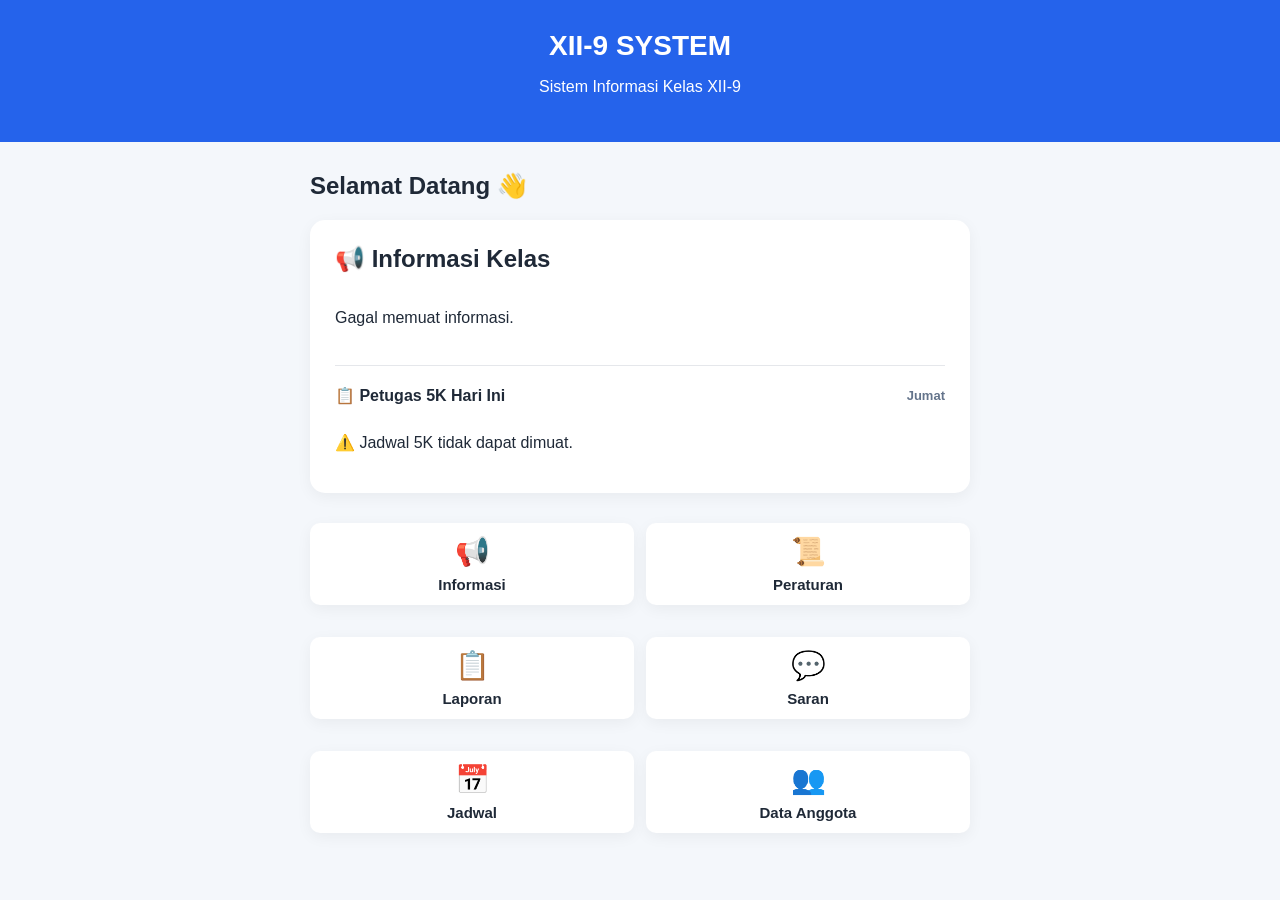
<file: index.html>
<!DOCTYPE html>
<html lang="id">

<head>
    <meta charset="UTF-8">

    <meta name="viewport"
          content="width=device-width, initial-scale=1.0">

    <title>XII-9 System</title>

    <link rel="stylesheet" href="style.css">
</head>

<body>

    <header>
        <h1>XII-9 SYSTEM</h1>
        <p>Sistem Informasi Kelas XII-9</p>
    </header>

    <main>

  

        <h2>Selamat Datang 👋</h2>

  <section class="welcome">

    <h2>📢 Informasi Kelas</h2>

    <div id="daftar-informasi"></div>

    <div class="petugas-5k">

        <div class="petugas-5k-header">
            <h3>📋 Petugas 5K Hari Ini</h3>
            <span id="hari-5k"></span>
        </div>

        <div id="petugas-5k">
            <p>⏳ Memuat jadwal...</p>
        </div>

    </div>

  </section>


    <section class="menu">

        <a href="informasi.html" class="menu-button">
    <span>📢</span>
    Informasi
        </a>

        <a href="peraturan.html" class="menu-button">
    <span>📜</span>
    Peraturan
        </a>
      
    <a href="laporan.html" class="menu-button" id="laporanMenu">
    <span>📋</span>
    Laporan
    </a>

<a href="saran.html" class="menu-button">
    <span>💬</span> Saran
</a>

      <a href="jadwal.html" class="menu-button">
    <span>📅</span>
    Jadwal
      </a>

      <a href="anggota.html" class="menu-button">
    <span>👥</span>
    Data Anggota
      </a>

    </section>

    </main>

<script>
const laporanMenu = document.getElementById("laporanMenu");

let timerAdmin = null;
let adminLongPress = false;

const KODE_ADMIN = "2308";


function mulaiAdmin() {

    adminLongPress = false;

    timerAdmin = setTimeout(function () {

        adminLongPress = true;

        tampilkanLoginAdmin();

    }, 5000);
}


function batalAdmin() {

    if (timerAdmin !== null) {

        clearTimeout(timerAdmin);

        timerAdmin = null;

    }
}


function tampilkanLoginAdmin() {

    if (document.getElementById("adminLoginOverlay")) {
        return;
    }


    const overlay = document.createElement("div");

    overlay.id = "adminLoginOverlay";

    overlay.innerHTML = `
        <div class="admin-login-card">

            <div class="admin-icon">
                🔐
            </div>

            <h2>Admin XII-9</h2>

            <p class="admin-subtitle">
                Masukkan kode untuk membuka menu admin
            </p>

            <input
                id="adminCodeInput"
                type="password"
                maxlength="4"
                autocomplete="off"
                placeholder="••••"
            >

            <p id="adminError"></p>

            <div class="admin-buttons">

                <button
                    type="button"
                    id="adminCancel"
                >
                    Batal
                </button>

                <button
                    type="button"
                    id="adminLogin"
                >
                    Masuk
                </button>

            </div>

        </div>
    `;

    document.body.appendChild(overlay);


    const input =
        document.getElementById("adminCodeInput");

    const login =
        document.getElementById("adminLogin");

    const cancel =
        document.getElementById("adminCancel");

    const error =
        document.getElementById("adminError");


    setTimeout(function () {
        input.focus();
    }, 50);


    login.addEventListener("click", function () {

        const kode =
            input.value.trim().toUpperCase();


        if (kode === KODE_ADMIN) {

            overlay.remove();

            tampilkanKonsekuensi();

        } else {

            error.textContent =
                "Kode admin salah.";

            input.value = "";

            input.focus();

        }

    });


    input.addEventListener("keydown", function (event) {

        if (event.key === "Enter") {

            login.click();

        }

    });


    cancel.addEventListener("click", function () {

        overlay.remove();

        adminLongPress = false;

    });

}


function tampilkanKonsekuensi() {

    // Hapus semua menu konsekuensi yang mungkin tersisa
    document.querySelectorAll(".konsekuensi-menu").forEach(function(menu) {
        menu.remove();
    });

    const menu = document.createElement("a");

    menu.className = "menu-button konsekuensi-menu";

    menu.href = "admin.html";

    menu.innerHTML = `
        <span>⚠️</span>
        Konsekuensi
    `;

    laporanMenu.parentNode.appendChild(menu);
      }


/* =========================
   HP
   ========================= */

laporanMenu.addEventListener(
    "touchstart",
    mulaiAdmin
);

laporanMenu.addEventListener(
    "touchend",
    function () {
        batalAdmin();
    }
);


/* =========================
   KOMPUTER
   ========================= */

laporanMenu.addEventListener(
    "mousedown",
    mulaiAdmin
);

laporanMenu.addEventListener(
    "mouseup",
    function () {
        batalAdmin();
    }
);


/* =========================
   CEGAH LAPORAN
   ========================= */

laporanMenu.addEventListener(
    "click",
    function (event) {

        if (adminLongPress) {

            event.preventDefault();

            adminLongPress = false;

        }

    }
);

      </script>
  
<script src="script.js"></script>
  
</body>

</html>
</file>
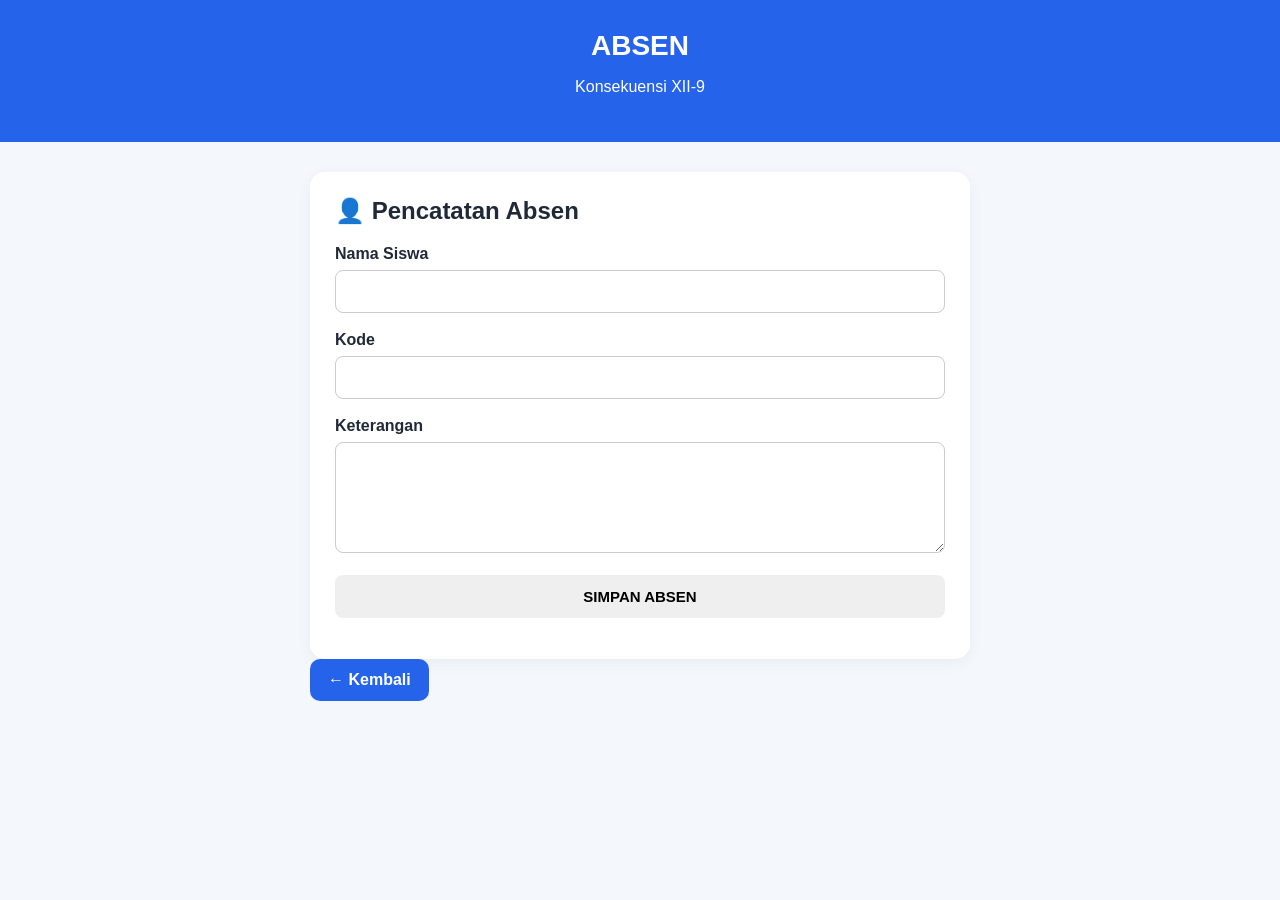
<file: absen.html>
<!DOCTYPE html>
<html lang="id">

<head>
    <meta charset="UTF-8">
    <meta name="viewport" content="width=device-width, initial-scale=1.0">

    <title>Absen - XII-9</title>

    <link rel="stylesheet" href="style.css">
</head>

<body>

<header>
    <h1>ABSEN</h1>
    <p>Konsekuensi XII-9</p>
</header>

<main>

    <section class="welcome laporan-section">

        <h2>👤 Pencatatan Absen</h2>

        <form id="absenForm">

            <div class="form-group">

                <label for="nama">
                    Nama Siswa
                </label>

                <input
                    type="text"
                    id="nama"
                    required
                >

            </div>


            <div class="form-group">

                <label for="kode">
                    Kode
                </label>

                <input
                    type="text"
                    id="kode"
                    required
                >

            </div>


            <div class="form-group">

                <label for="keterangan">
                    Keterangan
                </label>

                <textarea
                    id="keterangan"
                    rows="5"
                    required
                ></textarea>

            </div>


            <button
                type="submit"
                class="submit-button"
            >
                SIMPAN ABSEN
            </button>

        </form>

        <p
            id="status"
            class="form-status"
        ></p>

    </section>


    <a href="admin.html" class="back-button">
        ← Kembali
    </a>

</main>

<script src="absen.js"></script>

</body>

</html>
</file>
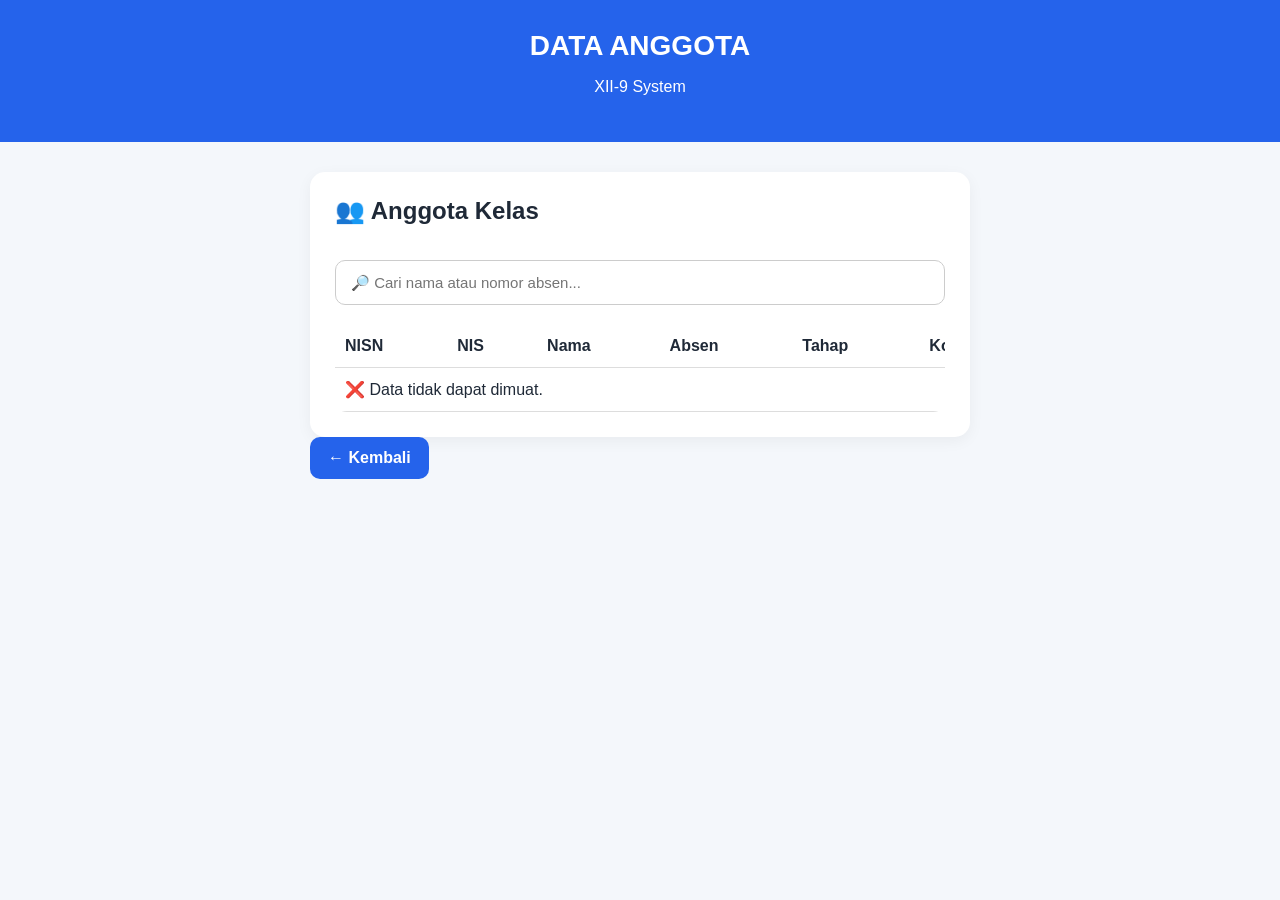
<file: anggota.html>
<!DOCTYPE html>
<html lang="id">

<head>
    <meta charset="UTF-8">

    <meta name="viewport"
          content="width=device-width, initial-scale=1.0">

    <title>Data Anggota - XII-9</title>

    <link rel="stylesheet" href="style.css">

    <style>
        .anggota-section {
            max-width: 1000px;
            margin: auto;
        }

        .search-box {
            width: 100%;
            box-sizing: border-box;
            padding: 13px 15px;
            margin: 15px 0 20px;
            border: 1px solid #ccc;
            border-radius: 10px;
            font-size: 15px;
            font-family: inherit;
        }

        .table-container {
            width: 100%;
            overflow-x: auto;
            border-radius: 12px;
        }

        .anggota-table {
            width: 100%;
            min-width: 700px;
            border-collapse: collapse;
            background: white;
        }

        .anggota-table th,
        .anggota-table td {
            padding: 12px 10px;
            border-bottom: 1px solid #ddd;
            text-align: left;
            white-space: nowrap;
        }

        .anggota-table th {
            font-weight: bold;
        }

        .anggota-table td:nth-child(4),
        .anggota-table td:nth-child(5) {
            text-align: center;
        }

        .kode {
            font-weight: bold;
        }

        .loading {
            text-align: center;
            padding: 25px;
        }

        .error {
            text-align: center;
            padding: 20px;
        }
    </style>
</head>

<body>

<header>
    <h1>DATA ANGGOTA</h1>
    <p>XII-9 System</p>
</header>

<main>

    <section class="welcome anggota-section">

        <h2>👥 Anggota Kelas</h2>

        <input
            type="text"
            id="searchInput"
            class="search-box"
            placeholder="🔎 Cari nama atau nomor absen..."
            autocomplete="off"
        >

        <div class="table-container">

            <table class="anggota-table">

                <thead>
                    <tr>
                        <th>NISN</th>
                        <th>NIS</th>
                        <th>Nama</th>
                        <th>Absen</th>
                        <th>Tahap</th>
                        <th>Kode</th>
                    </tr>
                </thead>

                <tbody id="anggotaBody">

                    <tr>
                        <td colspan="6" class="loading">
                            ⏳ Memuat data anggota...
                        </td>
                    </tr>

                </tbody>

            </table>

        </div>

    </section>

    <a href="index.html" class="back-button">
        ← Kembali
    </a>

</main>


<script>

const CSV_URL =
"https://docs.google.com/spreadsheets/d/e/2PACX-1vRytmifJ1_BZqMG9_Lz482s6kX68e4Dd_9plzh8ykOf6il63D7oG1me2ww8IDrVektTl2okPz_RR0V0/pub?gid=0&single=true&output=csv";


const anggotaBody =
document.getElementById("anggotaBody");

const searchInput =
document.getElementById("searchInput");


let dataAnggota = [];


/* =========================
   PARSE CSV
========================= */

function parseCSV(text) {

    const rows = [];

    let row = [];
    let cell = "";
    let insideQuotes = false;

    for (let i = 0; i < text.length; i++) {

        const char = text[i];
        const next = text[i + 1];

        if (char === '"' && insideQuotes && next === '"') {

            cell += '"';
            i++;

        } else if (char === '"') {

            insideQuotes = !insideQuotes;

        } else if (char === "," && !insideQuotes) {

            row.push(cell);
            cell = "";

        } else if (
            (char === "\n" || char === "\r") &&
            !insideQuotes
        ) {

            if (char === "\r" && next === "\n") {
                i++;
            }

            row.push(cell);
            rows.push(row);

            row = [];
            cell = "";

        } else {

            cell += char;

        }
    }

    if (cell !== "" || row.length > 0) {

        row.push(cell);
        rows.push(row);

    }

    return rows;
}


/* =========================
   LOAD DATA
========================= */

async function loadData() {

    try {

        const response =
            await fetch(CSV_URL);

        if (!response.ok) {
            throw new Error("Gagal mengambil data.");
        }

        const text =
            await response.text();

        const rows =
            parseCSV(text);

        if (rows.length < 2) {
            throw new Error("Data kosong.");
        }


        /*
         * Baris pertama = header
         * Baris berikutnya = data
         */

        dataAnggota =
            rows.slice(1)
                .filter(row => row.length >= 6)
                .map(row => ({

                    nisn: row[0].trim(),
                    nis: row[1].trim(),
                    nama: row[2].trim(),
                    absen: row[3].trim(),
                    tahap: row[4].trim(),
                    kode: row[5].trim()

                }));


        tampilkanData(dataAnggota);

    }

    catch (error) {

        console.error(error);

        anggotaBody.innerHTML = `
            <tr>
                <td colspan="6" class="error">
                    ❌ Data tidak dapat dimuat.
                </td>
            </tr>
        `;

    }

}


/* =========================
   TAMPILKAN DATA
========================= */

function tampilkanData(data) {

    if (data.length === 0) {

        anggotaBody.innerHTML = `
            <tr>
                <td colspan="6" class="error">
                    Data tidak ditemukan.
                </td>
            </tr>
        `;

        return;
    }


    anggotaBody.innerHTML =
        data.map(anggota => `

            <tr>

                <td>${escapeHTML(anggota.nisn)}</td>

                <td>${escapeHTML(anggota.nis)}</td>

                <td>
                    ${escapeHTML(anggota.nama)}
                </td>

                <td>
                    ${escapeHTML(anggota.absen)}
                </td>

                <td>
                    ${escapeHTML(anggota.tahap || "0")}
                </td>

                <td class="kode">
                    ${escapeHTML(anggota.kode || "—")}
                </td>

            </tr>

        `).join("");

}


/* =========================
   PENCARIAN
========================= */

searchInput.addEventListener(
    "input",
    function () {

        const keyword =
            this.value
                .trim()
                .toLowerCase();

        const hasil =
            dataAnggota.filter(anggota =>

                anggota.nama
                    .toLowerCase()
                    .includes(keyword)

                ||

                anggota.absen
                    .toLowerCase()
                    .includes(keyword)

            );

        tampilkanData(hasil);

    }
);


/* =========================
   KEAMANAN HTML
========================= */

function escapeHTML(value) {

    return String(value)
        .replace(/&/g, "&amp;")
        .replace(/</g, "&lt;")
        .replace(/>/g, "&gt;")
        .replace(/"/g, "&quot;")
        .replace(/'/g, "&#039;");

}


/* =========================
   MULAI
========================= */

loadData();

</script>

</body>

</html>
</file>
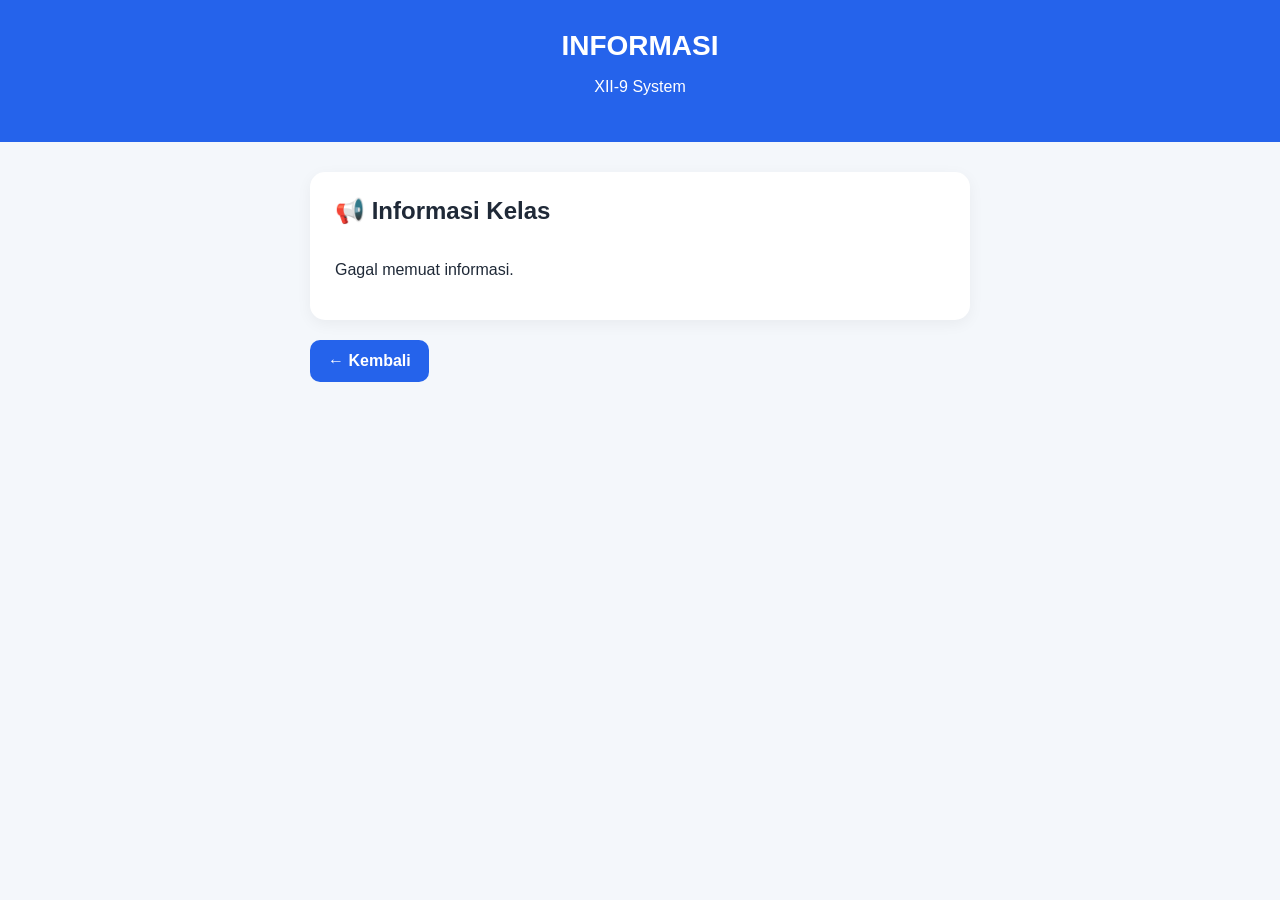
<file: informasi.html>
<!DOCTYPE html>
<html lang="id">

<head>
    <meta charset="UTF-8">

    <meta name="viewport"
          content="width=device-width, initial-scale=1.0">

    <title>Informasi - XII-9</title>

    <link rel="stylesheet" href="style.css">
</head>

<body>

    <header>
        <h1>INFORMASI</h1>
        <p>XII-9 System</p>
    </header>

    <main>

        <section class="welcome">

            <h2>📢 Informasi Kelas</h2>

            <div id="daftar-informasi"></div>

        </section>

        <a href="index.html" class="back-button">
            ← Kembali
        </a>

    </main>

<script src="script.js"></script>
  
</body>

</html>
</file>
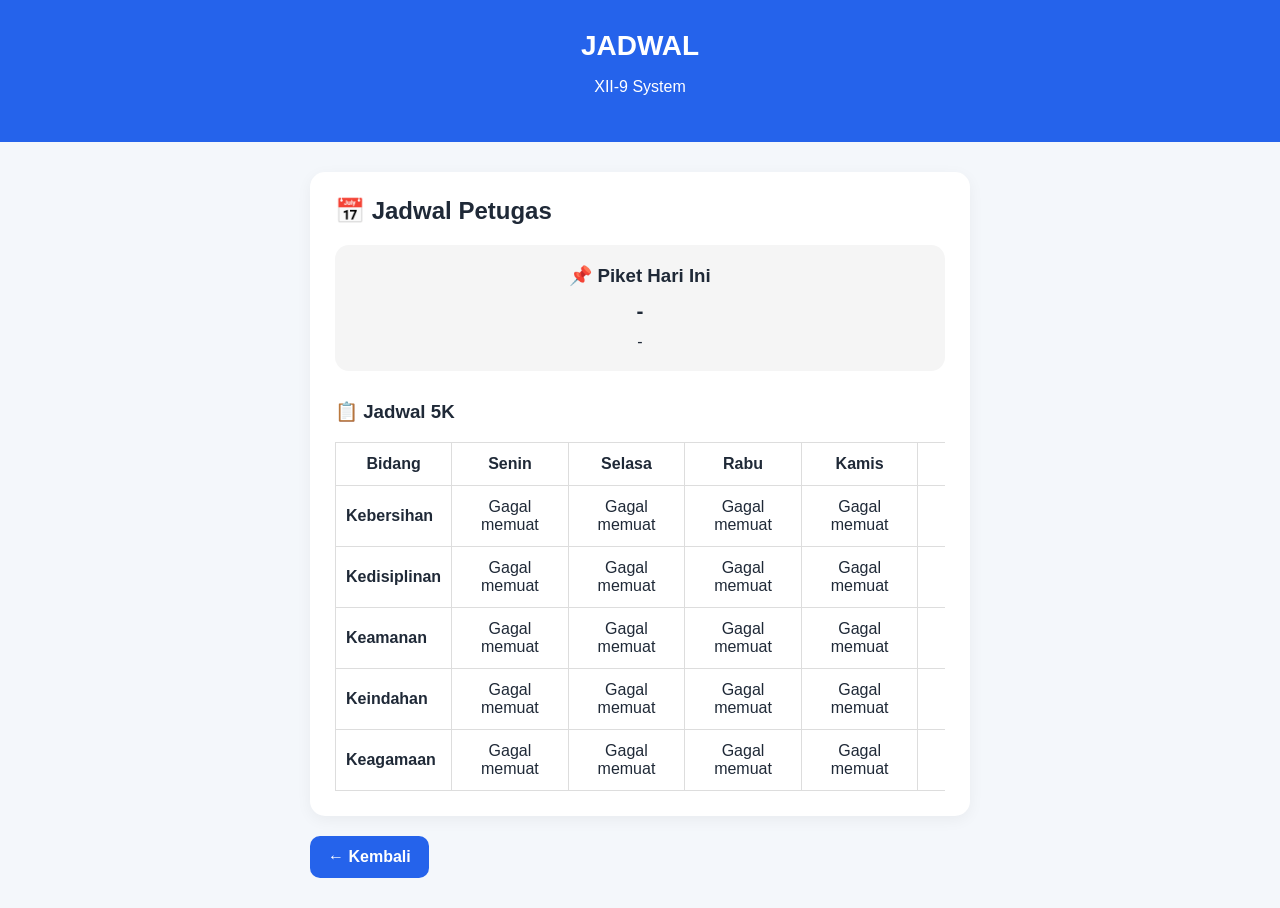
<file: jadwal.html>
<!DOCTYPE html>
<html lang="id">

<head>
    <meta charset="UTF-8">

    <meta name="viewport"
          content="width=device-width, initial-scale=1.0">

    <title>Jadwal - XII-9</title>

    <link rel="stylesheet" href="style.css">
</head>

<body>

    <header>
        <h1>JADWAL</h1>
        <p>XII-9 System</p>
    </header>

    <main>

        <section class="welcome">

    <h2>📅 Jadwal Petugas</h2>

    <!-- PIKET HARI INI -->
    <div class="piket-today">
        <h3>📌 Piket Hari Ini</h3>
        <strong id="piket-hari">-</strong>
        <span id="piket-anggota">-</span>
    </div>

    <!-- JADWAL 5K -->
    <h3>📋 Jadwal 5K</h3>

    <div class="schedule">

        <table class="schedule-table">

            <thead>
                <tr>
                    <th>Bidang</th>
                    <th>Senin</th>
                    <th>Selasa</th>
                    <th>Rabu</th>
                    <th>Kamis</th>
                    <th>Jumat</th>
                </tr>
            </thead>

            <tbody>

                <tr>
                    <th>Kebersihan</th>
                    <td id="kebersihan-senin">-</td>
                    <td id="kebersihan-selasa">-</td>
                    <td id="kebersihan-rabu">-</td>
                    <td id="kebersihan-kamis">-</td>
                    <td id="kebersihan-jumat">-</td>
                </tr>

                <tr>
                    <th>Kedisiplinan</th>
                    <td id="kedisiplinan-senin">-</td>
                    <td id="kedisiplinan-selasa">-</td>
                    <td id="kedisiplinan-rabu">-</td>
                    <td id="kedisiplinan-kamis">-</td>
                    <td id="kedisiplinan-jumat">-</td>
                </tr>

                <tr>
                    <th>Keamanan</th>
                    <td id="keamanan-senin">-</td>
                    <td id="keamanan-selasa">-</td>
                    <td id="keamanan-rabu">-</td>
                    <td id="keamanan-kamis">-</td>
                    <td id="keamanan-jumat">-</td>
                </tr>

                <tr>
                    <th>Keindahan</th>
                    <td id="keindahan-senin">-</td>
                    <td id="keindahan-selasa">-</td>
                    <td id="keindahan-rabu">-</td>
                    <td id="keindahan-kamis">-</td>
                    <td id="keindahan-jumat">-</td>
                </tr>

                <tr>
                    <th>Keagamaan</th>
                    <td id="keagamaan-senin">-</td>
                    <td id="keagamaan-selasa">-</td>
                    <td id="keagamaan-rabu">-</td>
                    <td id="keagamaan-kamis">-</td>
                    <td id="keagamaan-jumat">-</td>
                </tr>

            </tbody>

        </table>

    </div>

        </section>

        <a href="index.html" class="back-button">
            ← Kembali
        </a>

    </main>

  <script src="jadwal.js"></script>
  
</body>

</html>
</file>
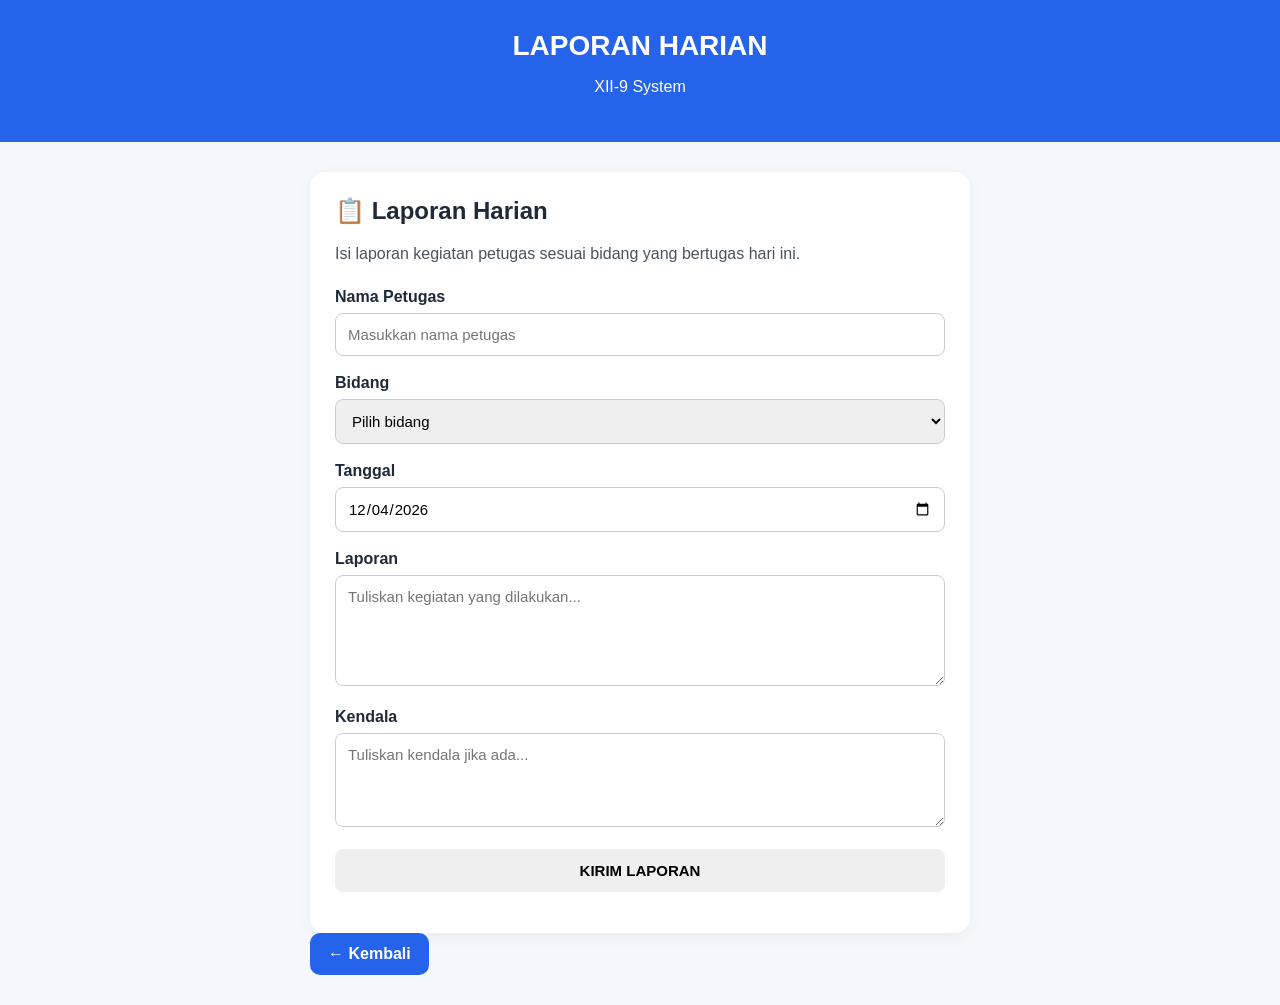
<file: laporan.html>
<!DOCTYPE html>
<html lang="id">

<head>
    <meta charset="UTF-8">

    <meta name="viewport"
          content="width=device-width, initial-scale=1.0">

    <title>Laporan Harian - XII-9</title>

    <link rel="stylesheet" href="style.css">
</head>

<body>

<header>
    <h1>LAPORAN HARIAN</h1>
    <p>XII-9 System</p>
</header>

<main>

    <section class="welcome laporan-section">

        <h2>📋 Laporan Harian</h2>

        <p class="laporan-description">
            Isi laporan kegiatan petugas sesuai bidang yang bertugas hari ini.
        </p>

        <form id="laporanForm">

            <div class="form-group">

                <label for="nama">
                    Nama Petugas
                </label>

                <input
                    type="text"
                    id="nama"
                    name="nama"
                    placeholder="Masukkan nama petugas"
                    autocomplete="name"
                    required
                >

            </div>


            <div class="form-group">

                <label for="bidang">
                    Bidang
                </label>

                <select
                    id="bidang"
                    name="bidang"
                    required
                >

                    <option value="">
                        Pilih bidang
                    </option>

                    <option value="Kebersihan">
                        Kebersihan
                    </option>

                    <option value="Kedisiplinan">
                        Kedisiplinan
                    </option>

                    <option value="Keamanan">
                        Keamanan
                    </option>

                    <option value="Keindahan">
                        Keindahan
                    </option>

                    <option value="Keagamaan">
                        Keagamaan
                    </option>

                </select>

            </div>


            <div class="form-group">

                <label for="tanggal">
                    Tanggal
                </label>

                <input
                    type="date"
                    id="tanggal"
                    name="tanggal"
                    required
                >

            </div>


            <div class="form-group">

                <label for="laporan">
                    Laporan
                </label>

                <textarea
                    id="laporan"
                    name="laporan"
                    rows="5"
                    placeholder="Tuliskan kegiatan yang dilakukan..."
                    required
                ></textarea>

            </div>


            <div class="form-group">

                <label for="kendala">
                    Kendala
                </label>

                <textarea
                    id="kendala"
                    name="kendala"
                    rows="4"
                    placeholder="Tuliskan kendala jika ada..."
                ></textarea>

            </div>


            <button
                type="submit"
                class="submit-button"
            >
                KIRIM LAPORAN
            </button>

        </form>

        <p
            id="status"
            class="form-status"
        ></p>

    </section>


    <a
        href="index.html"
        class="back-button"
    >
        ← Kembali
    </a>

</main>


<script src="laporan.js"></script>

</body>

</html>
</file>
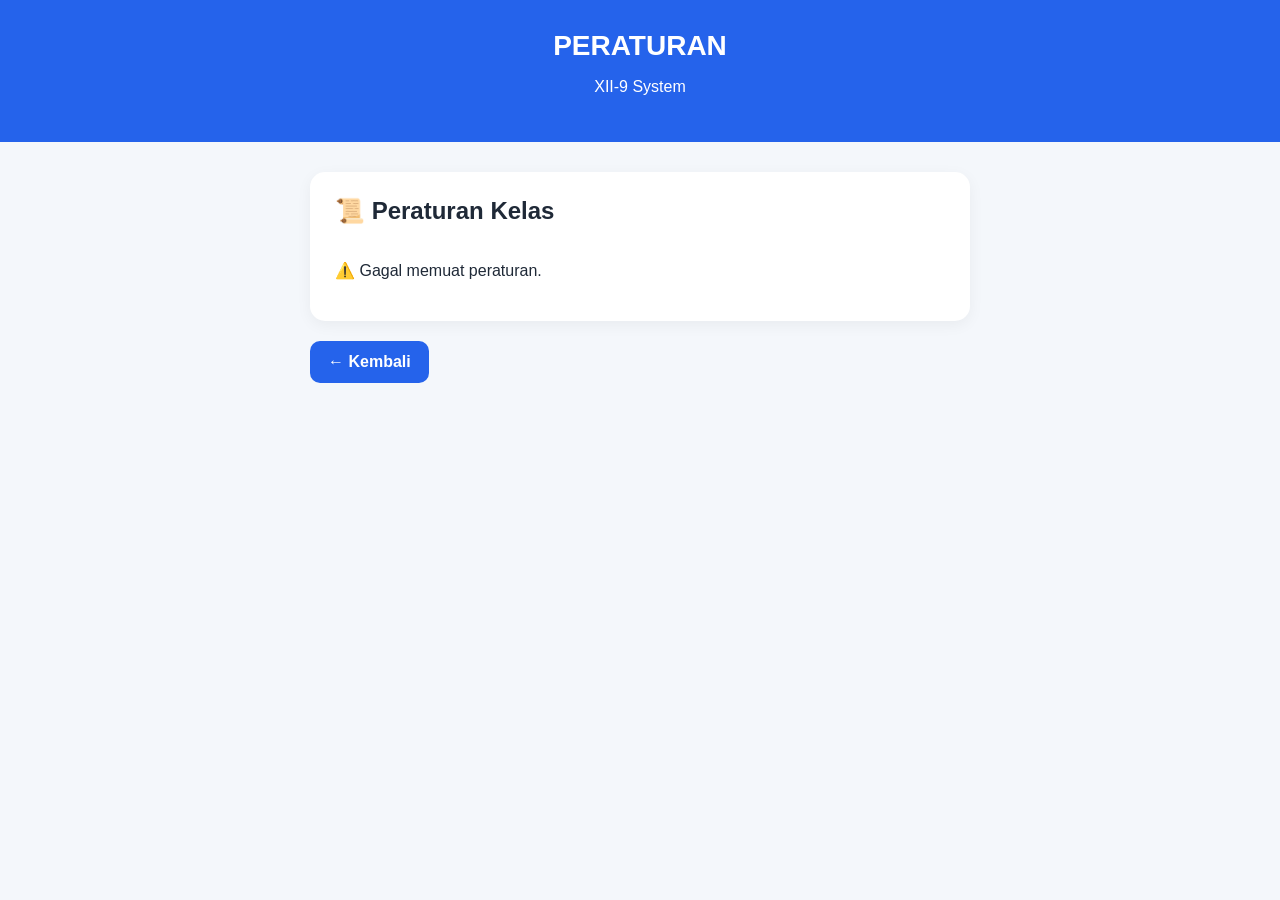
<file: peraturan.html>
<!DOCTYPE html>
<html lang="id">

<head>
    <meta charset="UTF-8">

    <meta name="viewport"
          content="width=device-width, initial-scale=1.0">

    <title>Peraturan - XII-9</title>

    <link rel="stylesheet" href="style.css">
</head>

<body>

    <header>
        <h1>PERATURAN</h1>
        <p>XII-9 System</p>
    </header>

    <main>

        <section class="welcome">

    <h2>📜 Peraturan Kelas</h2>

    <div id="daftar-peraturan">
        <p>Memuat peraturan...</p>
    </div>

        </section>


        <a href="index.html" class="back-button">
            ← Kembali
        </a>

    </main>

<script src="peraturan.js"></script>
  
</body>

</html>
</file>
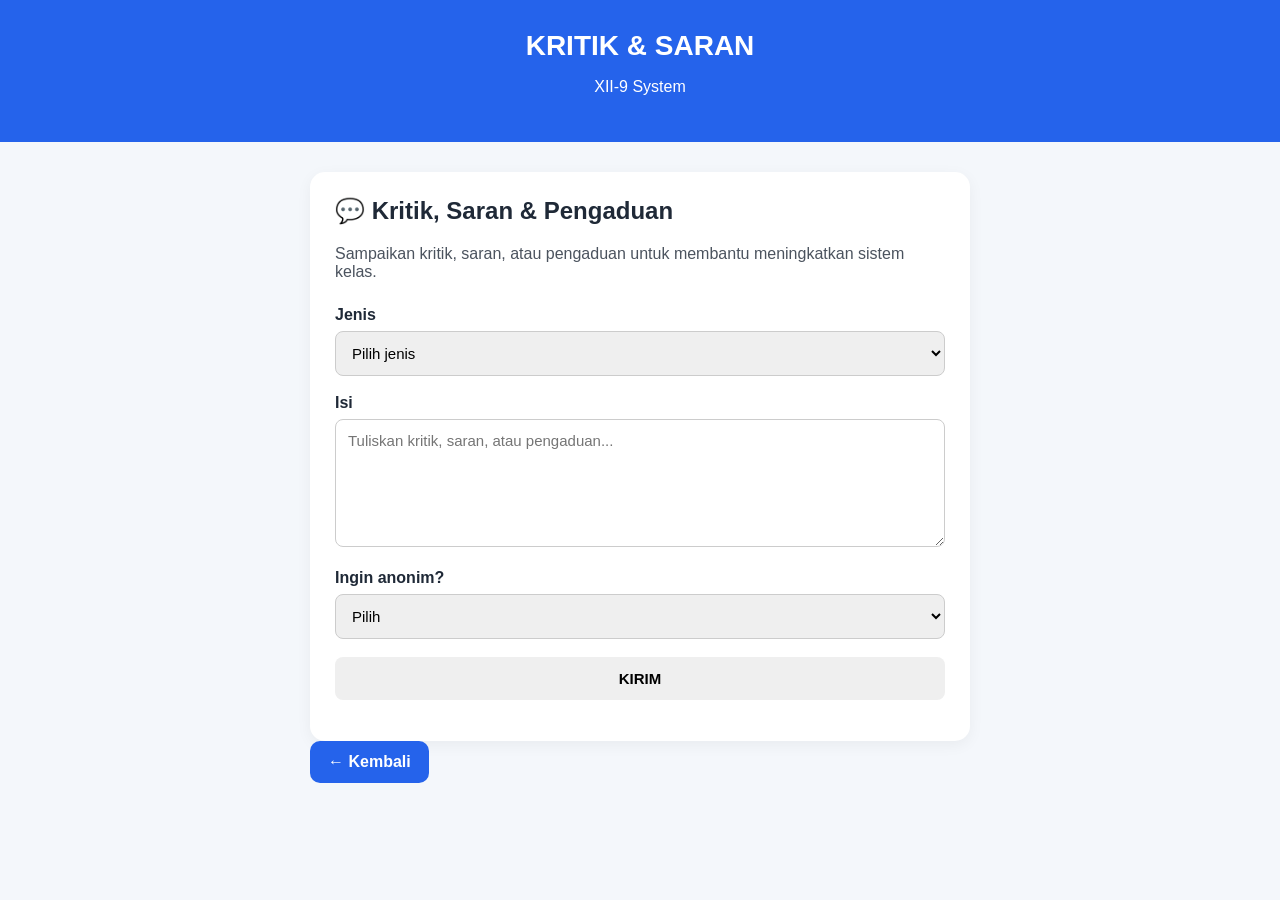
<file: saran.html>
<!DOCTYPE html>
<html lang="id">

<head>
    <meta charset="UTF-8">

    <meta name="viewport"
          content="width=device-width, initial-scale=1.0">

    <title>Kritik & Saran - XII-9</title>

    <link rel="stylesheet" href="style.css">
</head>

<body>

<header>
    <h1>KRITIK & SARAN</h1>
    <p>XII-9 System</p>
</header>

<main>

    <section class="welcome laporan-section">

        <h2>💬 Kritik, Saran & Pengaduan</h2>

        <p class="laporan-description">
            Sampaikan kritik, saran, atau pengaduan untuk membantu
            meningkatkan sistem kelas.
        </p>

        <form id="saranForm">

            <!-- JENIS -->

            <div class="form-group">

                <label for="jenis">
                    Jenis
                </label>

                <select id="jenis" required>

                    <option value="">
                        Pilih jenis
                    </option>

                    <option value="Kritik">
                        Kritik
                    </option>

                    <option value="Saran">
                        Saran
                    </option>

                    <option value="Pengaduan">
                        Pengaduan
                    </option>

                </select>

            </div>


            <!-- ISI -->

            <div class="form-group">

                <label for="isi">
                    Isi
                </label>

                <textarea
                    id="isi"
                    rows="6"
                    required
                    placeholder="Tuliskan kritik, saran, atau pengaduan..."
                ></textarea>

            </div>


            <!-- ANONIM -->

            <div class="form-group">

                <label for="anonim">
                    Ingin anonim?
                </label>

                <select id="anonim" required>

                    <option value="">
                        Pilih
                    </option>

                    <option value="Ya">
                        Ya
                    </option>

                    <option value="Tidak">
                        Tidak
                    </option>

                </select>

            </div>


            <!-- NAMA -->

            <div
                class="form-group"
                id="namaGroup"
                style="display: none;"
            >

                <label for="nama">
                    Nama
                </label>

                <input
                    type="text"
                    id="nama"
                    placeholder="Masukkan nama"
                >

            </div>


            <button
                type="submit"
                class="submit-button"
            >
                KIRIM
            </button>

        </form>

        <p
            id="status"
            class="form-status"
        ></p>

    </section>


    <a href="index.html" class="back-button">
        ← Kembali
    </a>

</main>

<script src="saran.js"></script>

</body>

</html>
</file>
<file: style.css>
* {
    box-sizing: border-box;
}

body {
    margin: 0;
    font-family: Arial, sans-serif;
    background: #f4f7fb;
    color: #1f2937;
}

header {
    background: #2563eb;
    color: white;
    padding: 30px 20px;
    text-align: center;
}

main {
    max-width: 700px;
    margin: 30px auto;
    padding: 0 20px;
}

h1 {
    margin: 0;
    font-size: 28px;
}

p {
    font-size: 16px;
}

.welcome {
    background: white;
    padding: 25px;
    margin-bottom: 20px;
    border-radius: 15px;
    box-shadow: 0 4px 15px rgba(0, 0, 0, 0.05);
}

.welcome h2 {
    margin-top: 0;
}

.menu {
    display: grid;
    grid-template-columns: 1fr 1fr;
    gap: 12px;
}

.menu button {
    border: none;
    padding: 20px 15px;
    border-radius: 15px;
    background: white;
    color: #1f2937;
    font-size: 15px;
    font-weight: bold;
    box-shadow: 0 4px 15px rgba(0, 0, 0, 0.05);
}

.menu button span {
    display: block;
    font-size: 28px;
    margin-bottom: 8px;
}

.menu button:active {
    transform: scale(0.97);
}

.back-button {
    display: inline-block;
    padding: 12px 18px;
    border-radius: 10px;
    background: #2563eb;
    color: white;
    text-decoration: none;
    font-weight: bold;
}

.menu-button {
    display: block;
    text-align: center;
    text-decoration: none;
    border: none;
    padding: 20px 15px;
    border-radius: 15px;
    background: white;
    color: #1f2937;
    font-size: 15px;
    font-weight: bold;
    box-shadow: 0 4px 15px rgba(0, 0, 0, 0.05);
}

.menu-button span {
    display: block;
    font-size: 28px;
    margin-bottom: 8px;
}

.menu-button:active {
    transform: scale(0.97);
}

#daftar-informasi {
    display: flex;
    flex-direction: column;
    gap: 15px;
}

#daftar-informasi article {
    background: #f8fafc;
    padding: 18px;
    border-radius: 12px;
    border-left: 4px solid #2563eb;
}

#daftar-informasi article h3 {
    margin-top: 0;
    margin-bottom: 8px;
    font-size: 17px;
}

#daftar-informasi article p {
    margin-bottom: 0;
    line-height: 1.6;
}

.rule {
    background: #f8fafc;
    padding: 18px;
    margin-top: 15px;
    border-radius: 12px;
    border-left: 4px solid #2563eb;
}

.rule h3 {
    margin-top: 0;
    margin-bottom: 8px;
    font-size: 17px;
}

.rule p {
    margin-bottom: 0;
    line-height: 1.6;
}

.schedule {
    display: flex;
    flex-direction: column;
    gap: 10px;
}

.schedule-day {
    display: flex;
    justify-content: space-between;
    align-items: center;

    padding: 15px;

    background: #f8fafc;
    border-radius: 10px;
}

.schedule-day strong {
    font-size: 16px;
}

.schedule-day span {
    color: #64748b;
    font-size: 14px;
}

.member-list {
    display: flex;
    flex-direction: column;
    gap: 10px;
}

.member {
    display: flex;
    align-items: center;
    gap: 15px;

    padding: 15px;

    background: #f8fafc;
    border-radius: 10px;
}

.member strong {
    display: flex;
    align-items: center;
    justify-content: center;

    width: 40px;
    height: 40px;

    border-radius: 50%;

    background: #2563eb;
    color: white;
}

.member span {
    font-size: 15px;
}

#daftar-informasi article small {
    display: block;
    margin-top: 12px;
    color: #64748b;
    font-size: 12px;
}

.rule {
    margin-top: 12px;
    border-radius: 12px;
    overflow: hidden;
    background: #f8fafc;
}

.rule-title {
    width: 100%;
    border: none;
    background: transparent;

    padding: 17px;

    text-align: left;

    font-size: 15px;
    font-weight: bold;

    cursor: pointer;
}

.rule-title span {
    display: inline-block;
    width: 25px;
}

.rule-content {
    display: none;
    padding: 0 17px 17px;
}

.rule-content.open {
    display: block;
}

.rule-content p {
    margin: 0;
    line-height: 1.6;
}

.piket-today {
    margin: 20px 0 30px;
    padding: 20px;
    text-align: center;
    border-radius: 14px;
    background: #f5f5f5;
}

.piket-today h3 {
    margin: 0 0 12px;
}

#piket-hari {
    display: block;
    font-size: 1.3rem;
    font-weight: bold;
    margin-bottom: 10px;
}

#piket-anggota {
    display: flex;
    flex-wrap: wrap;
    justify-content: center;
    gap: 8px;
}

#piket-anggota div {
    padding: 7px 12px;
    border-radius: 8px;
    background: white;
}

/* Tabel 5K */

.schedule {
    width: 100%;
    overflow-x: auto;
}

.schedule-table {
    width: 100%;
    border-collapse: collapse;
    min-width: 700px;
}

.schedule-table th,
.schedule-table td {
    padding: 12px 10px;
    text-align: center;
    border: 1px solid #ddd;
}

.schedule-table thead th {
    font-weight: bold;
}

.schedule-table tbody th {
    text-align: left;
    white-space: nowrap;
}

.laporan-section {
    max-width: 700px;
    margin: 0 auto;
}

.laporan-description {
    margin-bottom: 25px;
    opacity: 0.8;
}

.form-group {
    margin-bottom: 18px;
}

.form-group label {
    display: block;
    margin-bottom: 7px;
    font-weight: bold;
}

.form-group input,
.form-group select,
.form-group textarea {
    width: 100%;
    box-sizing: border-box;
    padding: 12px;
    border: 1px solid #ccc;
    border-radius: 8px;
    font-family: inherit;
    font-size: 15px;
}

.form-group textarea {
    resize: vertical;
}

.submit-button {
    width: 100%;
    padding: 13px;
    border: none;
    border-radius: 8px;
    cursor: pointer;
    font-weight: bold;
    font-size: 15px;
}

.form-status {
    text-align: center;
    margin-top: 15px;
    font-weight: bold;
  }

.menu-button {
    display: block;
    text-decoration: none;
    text-align: center;
    padding: 12px 20px;
    border-radius: 10px;
    font-weight: bold;
    margin: 10px 0;
}

#adminOverlay {
    position: fixed;
    inset: 0;
    display: flex;
    align-items: center;
    justify-content: center;
    z-index: 9999;
}

.admin-login-box {
    width: min(90%, 350px);
    padding: 25px;
    border-radius: 15px;
    text-align: center;
    background: white;
}

.admin-login-box input {
    width: 120px;
    padding: 12px;
    text-align: center;
    letter-spacing: 5px;
    text-transform: uppercase;
    margin: 10px;
}

.admin-login-box button {
    padding: 10px 15px;
    margin: 5px;
    border: none;
    border-radius: 8px;
}

/* =========================
   FORM KONSEKUENSI
   ========================= */

.konsekuensi-section {
    max-width: 700px;
    margin: 0 auto;
}

.konsekuensi-section h2 {
    margin-bottom: 25px;
}

.konsekuensi-form {
    width: 100%;
}

.konsekuensi-form .form-group {
    margin-bottom: 20px;
}

.konsekuensi-form label {
    display: block;
    margin-bottom: 8px;
    font-weight: bold;
}

.konsekuensi-form input,
.konsekuensi-form textarea {
    width: 100%;
    box-sizing: border-box;
    padding: 13px 14px;
    border: 1px solid #ccc;
    border-radius: 8px;
    font-family: inherit;
    font-size: 15px;
    background: white;
}

.konsekuensi-form input:focus,
.konsekuensi-form textarea:focus {
    outline: none;
    border-color: #888;
}

.konsekuensi-form textarea {
    min-height: 120px;
    resize: vertical;
}

.konsekuensi-form .submit-button {
    width: 100%;
    margin-top: 5px;
}

#konsekuensiStatus {
    text-align: center;
    margin-top: 15px;
    font-weight: bold;
}
/* =========================
   ADMIN LOGIN OVERLAY
   ========================= */

#adminLoginOverlay {
    position: fixed;
    inset: 0;

    z-index: 999999;

    display: flex;
    align-items: center;
    justify-content: center;

    padding: 20px;

    background: rgba(0, 0, 0, 0.55);

    box-sizing: border-box;
}


.admin-login-card {
    width: 100%;
    max-width: 360px;

    box-sizing: border-box;

    padding: 30px 25px;

    border-radius: 18px;

    background: #ffffff;

    text-align: center;

    box-shadow:
        0 15px 45px rgba(0, 0, 0, 0.25);
}


.admin-icon {
    font-size: 38px;

    margin-bottom: 8px;
}


.admin-login-card h2 {
    margin: 0 0 8px;

    font-size: 22px;
}


.admin-subtitle {
    margin: 0 0 22px;

    opacity: 0.7;

    font-size: 14px;
}


#adminCodeInput {
    display: block;

    width: 100%;
    height: 55px;

    box-sizing: border-box;

    padding: 10px 15px;

    border: 2px solid #d0d0d0;

    border-radius: 11px;

    background: #ffffff;

    color: #222;

    font-family: inherit;

    font-size: 24px;

    font-weight: bold;

    text-align: center;

    letter-spacing: 10px;

    outline: none;
}


#adminCodeInput:focus {
    border-color: #555;
}


#adminCodeInput::placeholder {
    color: #aaa;

    letter-spacing: 8px;
}


#adminError {
    min-height: 20px;

    margin: 10px 0 5px;

    color: #d33;

    font-size: 14px;

    font-weight: bold;
}


.admin-buttons {
    display: flex;

    gap: 10px;

    margin-top: 18px;
}


.admin-buttons button {
    flex: 1;

    height: 45px;

    border: none;

    border-radius: 10px;

    font-family: inherit;

    font-size: 15px;

    font-weight: bold;

    cursor: pointer;
}

/* =========================
   ADMIN LOGIN - FINAL
   ========================= */

#adminLoginOverlay {
    position: fixed;
    inset: 0;
    z-index: 999999;

    display: flex;
    align-items: center;
    justify-content: center;

    padding: 20px;

    background: rgba(15, 23, 42, 0.65);
    backdrop-filter: blur(4px);
    -webkit-backdrop-filter: blur(4px);
}

.admin-login-card {
    width: 100%;
    max-width: 360px;

    padding: 28px 24px;

    background: #ffffff;
    border-radius: 20px;

    text-align: center;

    box-shadow: 0 20px 50px rgba(0, 0, 0, 0.25);

    animation: adminPopup 0.18s ease-out;
}

@keyframes adminPopup {
    from {
        opacity: 0;
        transform: scale(0.94) translateY(8px);
    }

    to {
        opacity: 1;
        transform: scale(1) translateY(0);
    }
}

.admin-icon {
    width: 58px;
    height: 58px;

    margin: 0 auto 12px;

    display: flex;
    align-items: center;
    justify-content: center;

    border-radius: 50%;

    background: #eff6ff;

    font-size: 30px;
}

.admin-login-card h2 {
    margin: 0 0 7px;

    font-size: 21px;
}

.admin-subtitle {
    margin: 0 0 20px;

    color: #64748b;

    font-size: 14px;
    line-height: 1.5;
}

#adminCodeInput {
    display: block;

    width: 100%;
    height: 56px;

    padding: 8px 14px;

    box-sizing: border-box;

    border: 2px solid #dbe2ea;
    border-radius: 12px;

    background: #f8fafc;

    color: #1f2937;

    font-family: Arial, sans-serif;

    font-size: 24px;
    font-weight: bold;

    text-align: center;

    letter-spacing: 8px;

    outline: none;

    transition: 0.2s;
}

#adminCodeInput:focus {
    background: #ffffff;
    border-color: #2563eb;
    box-shadow: 0 0 0 3px rgba(37, 99, 235, 0.12);
}

#adminCodeInput::placeholder {
    color: #94a3b8;
    letter-spacing: 7px;
}

#adminError {
    min-height: 20px;

    margin: 10px 0 2px;

    color: #dc2626;

    font-size: 13px;
    font-weight: bold;
}

.admin-buttons {
    display: flex;

    gap: 10px;

    margin-top: 18px;
}

.admin-buttons button {
    flex: 1;

    height: 45px;

    padding: 0 15px;

    border: none;
    border-radius: 11px;

    font-family: Arial, sans-serif;
    font-size: 14px;
    font-weight: bold;

    cursor: pointer;

    transition: 0.15s;
}

#adminCancel {
    background: #e5e7eb;
    color: #374151;
}

#adminLogin {
    background: #2563eb;
    color: #ffffff;
}

.admin-buttons button:active {
    transform: scale(0.96);
}

/* =========================
   PETUGAS 5K DI KARTU INFORMASI
   ========================= */

.petugas-5k {
    margin-top: 22px;
    padding-top: 20px;
    border-top: 1px solid #e5e7eb;
}

.petugas-5k-header {
    display: flex;
    justify-content: space-between;
    align-items: center;
    gap: 10px;
    margin-bottom: 12px;
}

.petugas-5k-header h3 {
    margin: 0;
    font-size: 16px;
}

#hari-5k {
    margin: 0;
    color: #64748b;
    font-size: 13px;
    font-weight: bold;
}

#petugas-5k {
    display: flex;
    flex-direction: column;
    gap: 8px;
}

.petugas-5k-item {
    display: grid;
    grid-template-columns: 28px 1fr auto;
    align-items: center;
    gap: 8px;
    padding: 11px 12px;
    background: #f8fafc;
    border-radius: 10px;
}

.petugas-5k-item span {
    font-size: 18px;
}

.petugas-5k-item strong {
    font-size: 13px;
}

.petugas-5k-item b {
    font-size: 13px;
    text-align: right;
}

.piket-libur {
    padding: 14px;
    text-align: center;
    background: #f8fafc;
    border-radius: 10px;
    font-weight: bold;
}

.piket-libur small {
    display: block;
    margin-top: 4px;
    color: #64748b;
    font-weight: normal;
}

/* =========================
   PERATURAN
========================= */

#daftar-peraturan {
    display: flex;
    flex-direction: column;
    gap: 12px;
}

#daftar-peraturan .rule {
    margin: 0;
    padding: 0;
    background: #f8fafc;
    border-radius: 12px;
    overflow: hidden;
    border-left: 4px solid #2563eb;
}

#daftar-peraturan .rule-title {
    width: 100%;
    border: none;
    background: transparent;

    padding: 17px;

    display: flex;
    align-items: center;

    gap: 8px;

    text-align: left;

    color: #1f2937;

    font-family: inherit;
    font-size: 15px;

    cursor: pointer;
}

#daftar-peraturan .rule-title span {
    width: 22px;
    flex-shrink: 0;

    color: #2563eb;

    font-size: 13px;
}

#daftar-peraturan .rule-title strong {
    flex: 1;

    line-height: 1.5;
}

#daftar-peraturan .rule-content {
    display: none;

    padding: 0 17px 17px 47px;

    border-top: 1px solid #e5e7eb;
}

#daftar-peraturan .rule-content.open {
    display: block;
}

#daftar-peraturan .rule-content p {
    margin: 12px 0 0;

    line-height: 1.7;

    font-size: 15px;

    color: #374151;
}

#daftar-peraturan .rule-content p:first-child {
    margin-top: 15px;
}
</file>
